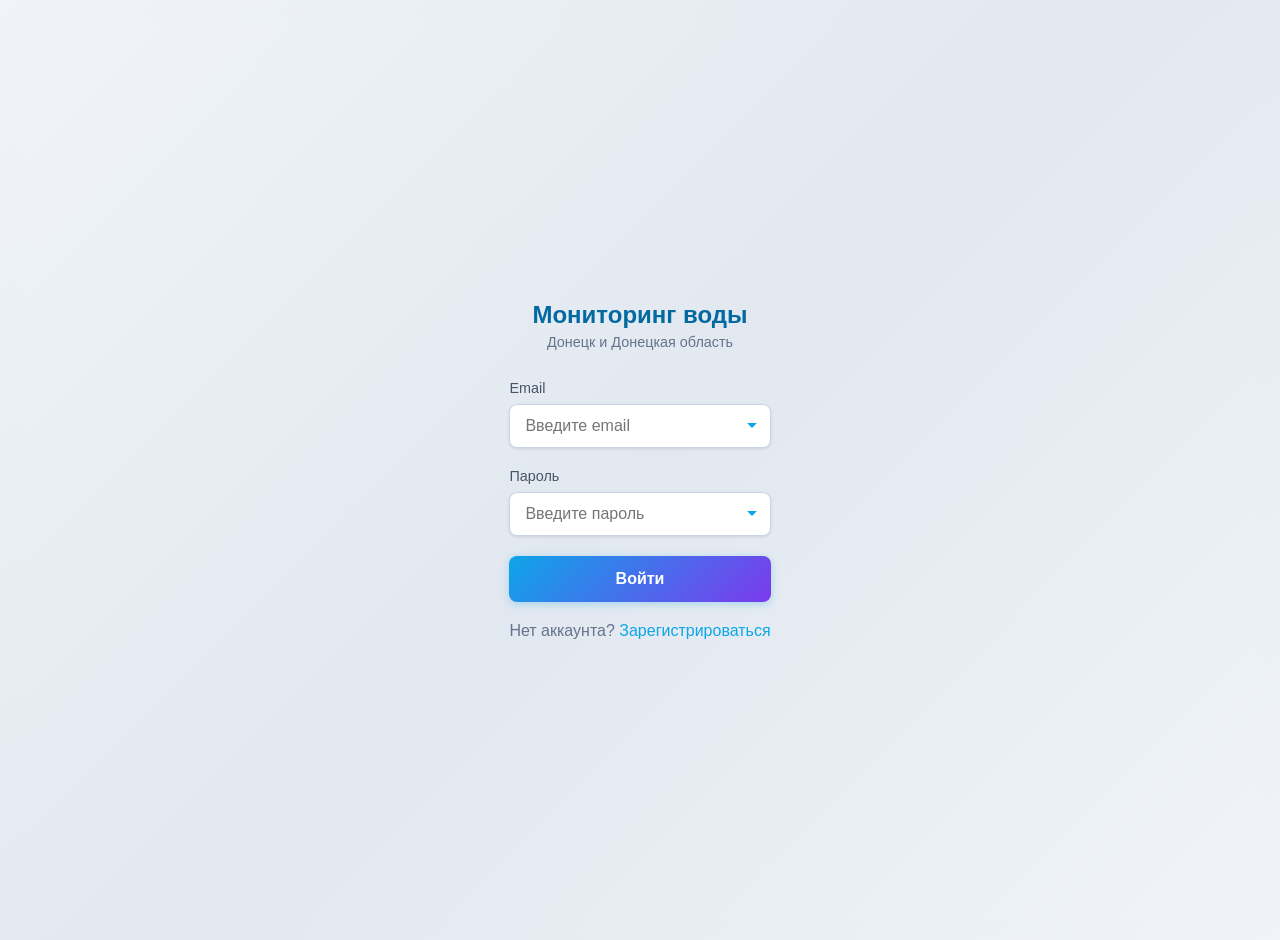
<file: admin.html>
<!DOCTYPE html>
<html lang="ru">
<head>
    <meta charset="UTF-8">
    <meta name="viewport" content="width=device-width, initial-scale=1.0">
    <title>Админ-панель - Мониторинг качества воды</title>
    <link rel="stylesheet" href="styles.css">
    <style>
        .admin-page {
            padding: 20px;
            max-width: 1400px;
            margin: 0 auto;
        }
        
        .admin-header {
            display: flex;
            justify-content: space-between;
            align-items: center;
            margin-bottom: 30px;
            padding-bottom: 20px;
            border-bottom: 2px solid #e2e8f0;
        }
        
        .admin-header h1 {
            color: #0ea5e9;
            font-size: 1.8rem;
        }
        
        .admin-actions {
            display: flex;
            gap: 15px;
        }
        
        .region-form {
            background: #fff;
            border-radius: 16px;
            padding: 25px;
            margin-bottom: 25px;
            box-shadow: 0 2px 10px rgba(0, 0, 0, 0.05);
            border: 1px solid #e2e8f0;
        }
        
        .region-form h2 {
            color: #0ea5e9;
            margin-bottom: 20px;
            font-size: 1.3rem;
        }
        
        .form-grid {
            display: grid;
            grid-template-columns: repeat(auto-fill, minmax(200px, 1fr));
            gap: 15px;
            margin-bottom: 20px;
        }
        
        .form-grid .form-group {
            margin-bottom: 0;
        }
        
        .form-grid .form-group label {
            display: block;
            margin-bottom: 6px;
            color: #475569;
            font-weight: 500;
            font-size: 0.85rem;
        }
        
        .form-grid .form-group input {
            width: 100%;
            padding: 10px 12px;
            border: 1px solid #cbd5e1;
            border-radius: 8px;
            font-size: 0.9rem;
        }
        
        .form-grid .form-group input:focus {
            border-color: #0ea5e9;
            outline: none;
            box-shadow: 0 0 0 3px rgba(14, 165, 233, 0.15);
        }
        
        .data-table {
            width: 100%;
            border-collapse: collapse;
            background: #fff;
            border-radius: 12px;
            overflow: hidden;
            box-shadow: 0 2px 10px rgba(0, 0, 0, 0.05);
        }
        
        .data-table th {
            background: #f8fafc;
            padding: 14px 12px;
            text-align: left;
            font-weight: 600;
            color: #0ea5e9;
            border-bottom: 2px solid #0ea5e9;
        }
        
        .data-table td {
            padding: 12px;
            border-bottom: 1px solid #e2e8f0;
        }
        
        .data-table tr:hover td {
            background: #f8fafc;
        }
        
        .action-btns {
            display: flex;
            gap: 8px;
        }
        
        .btn-edit {
            background: #0ea5e9;
            padding: 6px 12px;
            font-size: 0.8rem;
        }
        
        .btn-delete {
            background: #ef4444;
            padding: 6px 12px;
            font-size: 0.8rem;
        }
        
        .btn-save {
            background: #10b981;
            padding: 6px 12px;
            font-size: 0.8rem;
        }
        
        .empty-state {
            text-align: center;
            padding: 40px;
            color: #64748b;
        }
        
        .tabs-admin {
            display: flex;
            gap: 10px;
            margin-bottom: 25px;
        }
        
        .tab-admin {
            padding: 12px 24px;
            border: none;
            background: #f8fafc;
            color: #64748b;
            border-radius: 8px;
            cursor: pointer;
            font-weight: 500;
        }
        
        .tab-admin.active {
            background: #0ea5e9;
            color: #fff;
        }
        
        .tab-content-admin {
            display: none;
        }
        
        .tab-content-admin.active {
            display: block;
        }
    </style>
</head>
<body>
    <script>
        const savedUser = localStorage.getItem('waterQualityUser');
        if (!savedUser) {
            window.location.href = 'login.html';
        }
    </script>
    
    <div class="admin-page">
        <div class="admin-header">
            <div>
                <h1>Админ-панель</h1>
                <p class="subtitle">Управление данными мониторинга воды</p>
            </div>
            <div class="admin-actions">
                <button class="btn" onclick="exportAllData()">Экспорт данных</button>
                <button class="btn" onclick="logout()">Выйти</button>
            </div>
        </div>
        
        <div class="tabs-admin">
            <button class="tab-admin active" data-tab="regions">Регионы</button>
            <button class="tab-admin" data-tab="users">Пользователи</button>
        </div>
        
        <div class="tab-content-admin active" id="regionsTab">
            <div class="region-form">
                <h2>Добавить/Редактировать регион</h2>
                <form id="regionForm">
                    <div class="form-grid">
                        <div class="form-group">
                            <label>Название региона</label>
                            <input type="text" id="regionName" required>
                        </div>
                        <div class="form-group">
                            <label>Широта</label>
                            <input type="number" step="0.001" id="regionLat" required>
                        </div>
                        <div class="form-group">
                            <label>Долгота</label>
                            <input type="number" step="0.001" id="regionLng" required>
                        </div>
                        <div class="form-group">
                            <label>pH</label>
                            <input type="number" step="0.1" id="regionPh" value="7.0">
                        </div>
                        <div class="form-group">
                            <label>Жёсткость (°Ж)</label>
                            <input type="number" step="0.1" id="regionHardness" value="7.0">
                        </div>
                        <div class="form-group">
                            <label>Хлор (мг/л)</label>
                            <input type="number" step="0.01" id="regionChlorine" value="0.5">
                        </div>
                        <div class="form-group">
                            <label>Нитраты (мг/л)</label>
                            <input type="number" step="0.1" id="regionNitrates" value="20">
                        </div>
                        <div class="form-group">
                            <label>Железо (мг/л)</label>
                            <input type="number" step="0.01" id="regionIron" value="0.1">
                        </div>
                        <div class="form-group">
                            <label>Мутность (NTU)</label>
                            <input type="number" step="0.1" id="regionTurbidity" value="1.0">
                        </div>
                        <div class="form-group">
                            <label>Проводимость (μS/cm)</label>
                            <input type="number" id="regionConductivity" value="500">
                        </div>
                        <div class="form-group">
                            <label>Класс качества (1-5)</label>
                            <input type="number" min="1" max="5" id="regionQuality" value="1">
                        </div>
                    </div>
                    <input type="hidden" id="regionId">
                    <button type="submit" class="btn" id="saveRegionBtn">Добавить регион</button>
                    <button type="button" class="btn" onclick="clearForm()" style="background: #64748b;">Очистить</button>
                </form>
            </div>
            
            <table class="data-table">
                <thead>
                    <tr>
                        <th>ID</th>
                        <th>Название</th>
                        <th>Координаты</th>
                        <th>pH</th>
                        <th>Жёсткость</th>
                        <th>Хлор</th>
                        <th>Нитраты</th>
                        <th>Железо</th>
                        <th>Качество</th>
                        <th>Действия</th>
                    </tr>
                </thead>
                <tbody id="regionsTableBody"></tbody>
            </table>
        </div>
        
        <div class="tab-content-admin" id="usersTab">
            <table class="data-table">
                <thead>
                    <tr>
                        <th>ID</th>
                        <th>Имя</th>
                        <th>Email</th>
                        <th>Дата регистрации</th>
                    </tr>
                </thead>
                <tbody id="usersTableBody"></tbody>
            </table>
        </div>
    </div>
    
    <script>
        let adminRegions = [];
        let editingId = null;

        function initAdmin() {
            loadRegions();
            loadUsers();
            
            document.getElementById('regionForm').addEventListener('submit', saveRegion);
            
            document.querySelectorAll('.tab-admin').forEach(tab => {
                tab.addEventListener('click', () => {
                    document.querySelectorAll('.tab-admin').forEach(t => t.classList.remove('active'));
                    document.querySelectorAll('.tab-content-admin').forEach(c => c.classList.remove('active'));
                    tab.classList.add('active');
                    document.getElementById(tab.dataset.tab + 'Tab').classList.add('active');
                });
            });
        }

        function loadRegions() {
            const saved = localStorage.getItem('adminRegions');
            if (saved) {
                adminRegions = JSON.parse(saved);
            } else {
                adminRegions = [
                    { id: 1, name: "Донецк", lat: 48.034, lng: 37.720, ph: 7.2, hardness: 8.5, chlorine: 0.8, nitrates: 15, iron: 0.15, turbidity: 1.2, conductivity: 650, quality: 1 },
                    { id: 2, name: "Макеевка", lat: 48.043, lng: 37.554, ph: 7.4, hardness: 9.2, chlorine: 0.9, nitrates: 18, iron: 0.2, turbidity: 1.5, conductivity: 720, quality: 2 },
                    { id: 3, name: "Горловка", lat: 48.292, lng: 37.960, ph: 7.1, hardness: 7.8, chlorine: 0.7, nitrates: 12, iron: 0.1, turbidity: 0.8, conductivity: 580, quality: 1 }
                ];
                saveRegions();
            }
            renderRegionsTable();
        }

        function saveRegions() {
            localStorage.setItem('adminRegions', JSON.stringify(adminRegions));
        }

        function renderRegionsTable() {
            const tbody = document.getElementById('regionsTableBody');
            tbody.innerHTML = adminRegions.map(r => `
                <tr>
                    <td>${r.id}</td>
                    <td><strong>${r.name}</strong></td>
                    <td>${r.lat}, ${r.lng}</td>
                    <td>${r.ph}</td>
                    <td>${r.hardness}</td>
                    <td>${r.chlorine}</td>
                    <td>${r.nitrates}</td>
                    <td>${r.iron}</td>
                    <td><span class="quality-badge quality-${r.quality}">${r.quality}</span></td>
                    <td class="action-btns">
                        <button class="btn btn-edit" onclick="editRegion(${r.id})">Ред.</button>
                        <button class="btn btn-delete" onclick="deleteRegion(${r.id})">Удалить</button>
                    </td>
                </tr>
            `).join('');
        }

        function saveRegion(e) {
            e.preventDefault();
            
            const region = {
                id: editingId || Date.now(),
                name: document.getElementById('regionName').value,
                lat: parseFloat(document.getElementById('regionLat').value),
                lng: parseFloat(document.getElementById('regionLng').value),
                ph: parseFloat(document.getElementById('regionPh').value),
                hardness: parseFloat(document.getElementById('regionHardness').value),
                chlorine: parseFloat(document.getElementById('regionChlorine').value),
                nitrates: parseFloat(document.getElementById('regionNitrates').value),
                iron: parseFloat(document.getElementById('regionIron').value),
                turbidity: parseFloat(document.getElementById('regionTurbidity').value),
                conductivity: parseInt(document.getElementById('regionConductivity').value),
                quality: parseInt(document.getElementById('regionQuality').value)
            };

            if (editingId) {
                const idx = adminRegions.findIndex(r => r.id === editingId);
                if (idx !== -1) adminRegions[idx] = region;
                editingId = null;
                document.getElementById('saveRegionBtn').textContent = 'Добавить регион';
            } else {
                adminRegions.push(region);
            }

            saveRegions();
            renderRegionsTable();
            clearForm();
            populateRegionSelect();
        }

        function editRegion(id) {
            const r = adminRegions.find(reg => reg.id === id);
            if (!r) return;
            
            editingId = id;
            document.getElementById('regionId').value = id;
            document.getElementById('regionName').value = r.name;
            document.getElementById('regionLat').value = r.lat;
            document.getElementById('regionLng').value = r.lng;
            document.getElementById('regionPh').value = r.ph;
            document.getElementById('regionHardness').value = r.hardness;
            document.getElementById('regionChlorine').value = r.chlorine;
            document.getElementById('regionNitrates').value = r.nitrates;
            document.getElementById('regionIron').value = r.iron;
            document.getElementById('regionTurbidity').value = r.turbidity;
            document.getElementById('regionConductivity').value = r.conductivity;
            document.getElementById('regionQuality').value = r.quality;
            
            document.getElementById('saveRegionBtn').textContent = 'Сохранить изменения';
            window.scrollTo(0, 0);
        }

        function deleteRegion(id) {
            if (!confirm('Удалить этот регион?')) return;
            adminRegions = adminRegions.filter(r => r.id !== id);
            saveRegions();
            renderRegionsTable();
            populateRegionSelect();
        }

        function clearForm() {
            editingId = null;
            document.getElementById('regionForm').reset();
            document.getElementById('saveRegionBtn').textContent = 'Добавить регион';
        }

        function loadUsers() {
            const users = JSON.parse(localStorage.getItem('waterQualityUsers') || '[]');
            const tbody = document.getElementById('usersTableBody');
            tbody.innerHTML = users.map(u => `
                <tr>
                    <td>${u.id}</td>
                    <td>${u.name}</td>
                    <td>${u.email}</td>
                    <td>${new Date(u.id).toLocaleDateString('ru-RU')}</td>
                </tr>
            `).join('') || '<tr><td colspan="4" class="empty-state">Нет пользователей</td></tr>';
        }

        function exportAllData() {
            const data = {
                regions: adminRegions,
                users: JSON.parse(localStorage.getItem('waterQualityUsers') || '[]'),
                measurements: JSON.parse(localStorage.getItem('waterMeasurements') || '[]')
            };
            
            const blob = new Blob([JSON.stringify(data, null, 2)], { type: 'application/json' });
            const url = URL.createObjectURL(blob);
            const a = document.createElement('a');
            a.href = url;
            a.download = 'water_quality_admin_data.json';
            a.click();
        }

        function logout() {
            localStorage.removeItem('waterQualityUser');
            window.location.href = 'login.html';
        }

        document.addEventListener('DOMContentLoaded', initAdmin);
    </script>
</body>
</html>
</file>
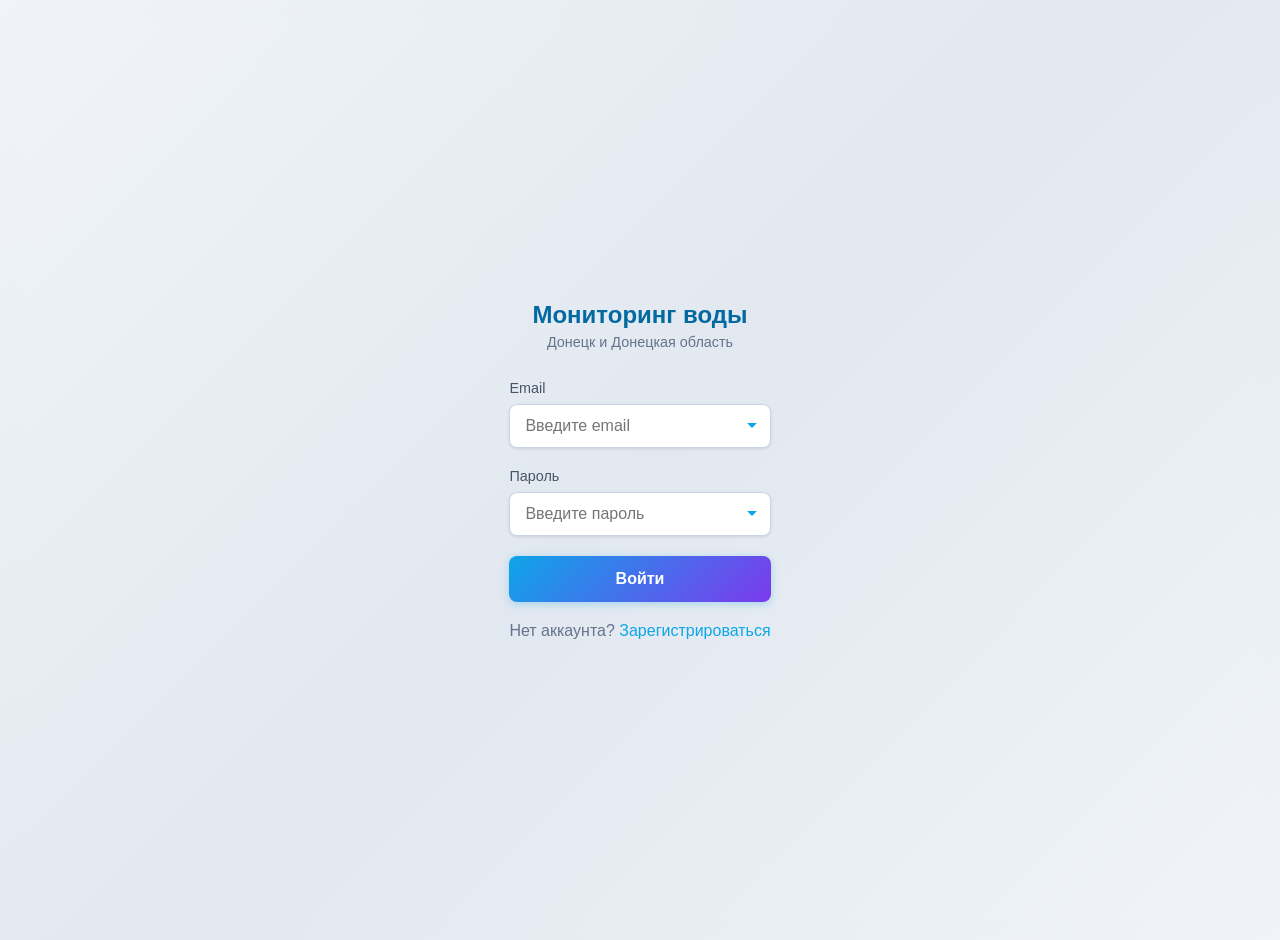
<file: login.html>
<!DOCTYPE html>
<html lang="ru">
<head>
    <meta charset="UTF-8">
    <meta name="viewport" content="width=device-width, initial-scale=1.0">
    <title>Вход - Модуль визуализации качества воды</title>
    <link rel="stylesheet" href="styles.css">
    <style>
        .auth-page {
            min-height: 100vh;
            display: flex;
            align-items: center;
            justify-content: center;
            padding: 20px;
            background: linear-gradient(135deg, #f0f4f8 0%, #e2e8f0 50%, #f0f4f8 100%);
        }
        
        .auth-logo h1 {
            font-size: 1.5rem;
            margin-bottom: 5px;
            color: #0ea5e9;
        }
        
        .auth-logo {
            text-align: center;
            margin-bottom: 30px;
        }
        
        .auth-logo h1 {
            font-size: 1.5rem;
            margin-bottom: 5px;
            color: #0369a1;
        }
        
        .auth-logo p {
            color: #64748b;
            font-size: 0.9rem;
        }
        
        .auth-page .form-group {
            margin-bottom: 20px;
        }
        
        .auth-page .form-group label {
            display: block;
            margin-bottom: 8px;
            color: #475569;
            font-weight: 500;
            font-size: 0.9rem;
        }
        
        .auth-page .form-group input {
            width: 100%;
            padding: 12px 15px;
            border: 1px solid #cbd5e1;
            border-radius: 8px;
            font-size: 1rem;
            transition: all 0.3s;
            background-color: #fff;
        }
        
        .auth-page .form-group input:focus {
            border-color: #0ea5e9;
            box-shadow: 0 0 0 3px rgba(14, 165, 233, 0.15);
            outline: none;
        }
        
        .auth-page .btn {
            width: 100%;
            padding: 14px;
            font-size: 1rem;
        }
        
        .auth-link {
            text-align: center;
            margin-top: 20px;
            color: #64748b;
        }
        
        .auth-link a {
            color: #0ea5e9;
            text-decoration: none;
            font-weight: 500;
        }
        
        .auth-link a:hover {
            text-decoration: underline;
        }
        
        .auth-error {
            color: #ef4444;
            font-size: 0.85rem;
            margin-top: 15px;
            text-align: center;
        }
        
        .auth-success {
            color: #10b981;
            font-size: 0.85rem;
            margin-top: 15px;
            text-align: center;
        }
    </style>
</head>
<body>
    <div class="auth-page" id="loginPage">
        <div class="auth-card">
            <div class="auth-logo">
                <h1>Мониторинг воды</h1>
                <p>Донецк и Донецкая область</p>
            </div>
            <div class="form-group">
                <label>Email</label>
                <input type="text" id="loginEmail" placeholder="Введите email" autocomplete="username">
            </div>
            <div class="form-group">
                <label>Пароль</label>
                <input type="password" id="loginPassword" placeholder="Введите пароль" autocomplete="current-password">
            </div>
            <button class="btn" onclick="login()">Войти</button>
            <p class="auth-error" id="loginError"></p>
            <p class="auth-link">
                Нет аккаунта? <a href="register.html">Зарегистрироваться</a>
            </p>
        </div>
    </div>
    
    <script>
        let currentUser = null;

        function login() {
            const email = document.getElementById('loginEmail').value.trim();
            const password = document.getElementById('loginPassword').value;
            const errorEl = document.getElementById('loginError');

            if (!email || !password) {
                errorEl.textContent = 'Заполните все поля';
                return;
            }

            const users = JSON.parse(localStorage.getItem('waterQualityUsers') || '[]');
            const user = users.find(u => u.email === email && u.password === password);

            if (user) {
                currentUser = user;
                localStorage.setItem('waterQualityUser', JSON.stringify(user));
                window.location.href = 'index.html';
            } else {
                errorEl.textContent = 'Неверный email или пароль';
            }
        }

        document.addEventListener('keydown', function(e) {
            if (e.key === 'Enter') login();
        });

        const savedUser = localStorage.getItem('waterQualityUser');
        if (savedUser) {
            window.location.href = 'index.html';
        }
    </script>
</body>
</html>
</file>
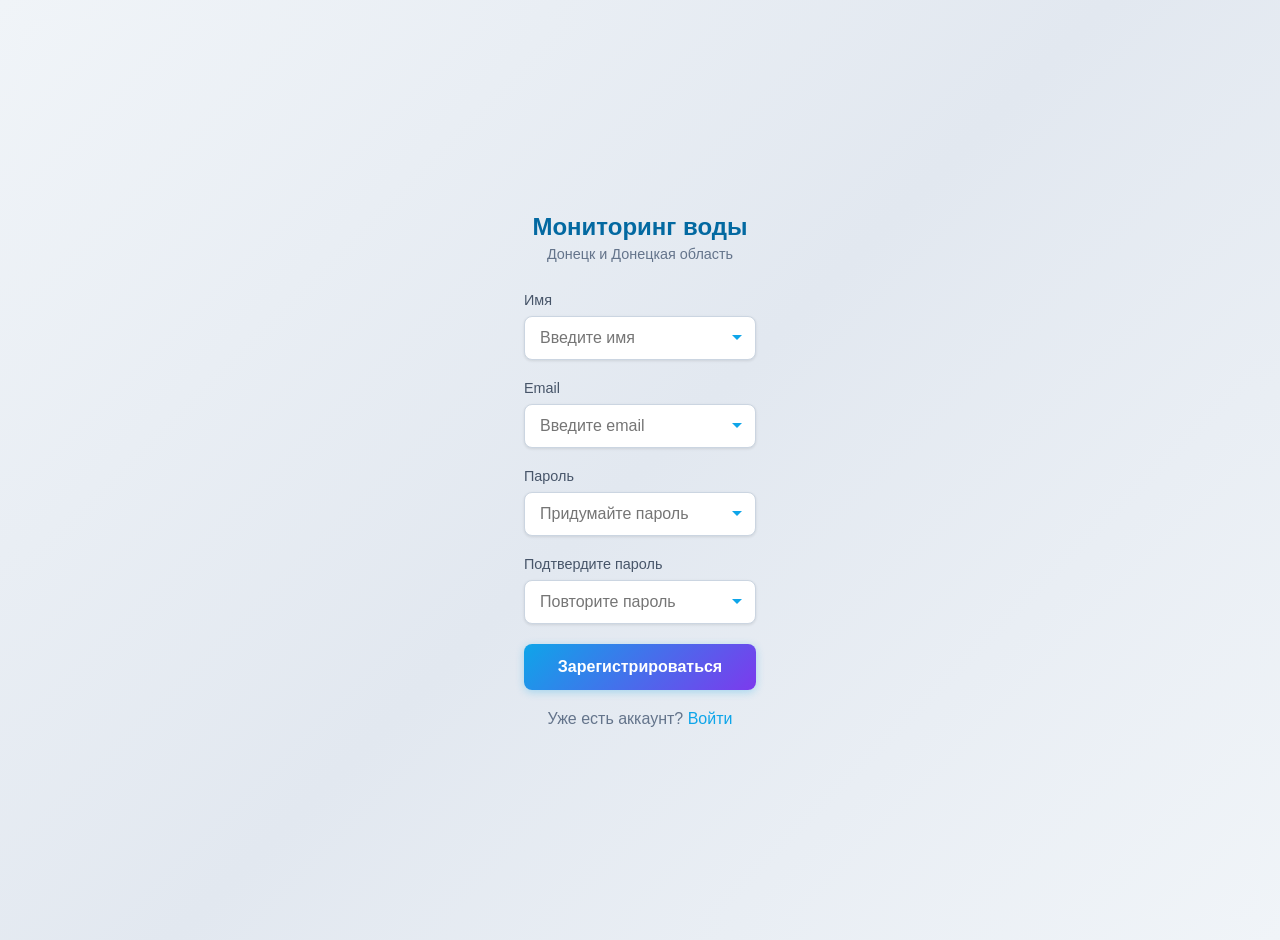
<file: register.html>
<!DOCTYPE html>
<html lang="ru">
<head>
    <meta charset="UTF-8">
    <meta name="viewport" content="width=device-width, initial-scale=1.0">
    <title>Регистрация - Модуль визуализации качества воды</title>
    <link rel="stylesheet" href="styles.css">
    <style>
        .auth-page {
            min-height: 100vh;
            display: flex;
            align-items: center;
            justify-content: center;
            padding: 20px;
            background: linear-gradient(135deg, #f0f4f8 0%, #e2e8f0 50%, #f0f4f8 100%);
        }
        
        .auth-logo h1 {
            font-size: 1.5rem;
            margin-bottom: 5px;
            color: #0ea5e9;
        }
        
        .auth-logo {
            text-align: center;
            margin-bottom: 30px;
        }
        
        .auth-logo h1 {
            font-size: 1.5rem;
            margin-bottom: 5px;
            color: #0369a1;
        }
        
        .auth-logo p {
            color: #64748b;
            font-size: 0.9rem;
        }
        
        .auth-page .form-group {
            margin-bottom: 20px;
        }
        
        .auth-page .form-group label {
            display: block;
            margin-bottom: 8px;
            color: #475569;
            font-weight: 500;
            font-size: 0.9rem;
        }
        
        .auth-page .form-group input {
            width: 100%;
            padding: 12px 15px;
            border: 1px solid #cbd5e1;
            border-radius: 8px;
            font-size: 1rem;
            transition: all 0.3s;
            background-color: #fff;
        }
        
        .auth-page .form-group input:focus {
            border-color: #0ea5e9;
            box-shadow: 0 0 0 3px rgba(14, 165, 233, 0.15);
            outline: none;
        }
        
        .auth-page .form-group input:focus {
            border-color: #0ea5e9;
            box-shadow: 0 0 0 3px rgba(14, 165, 233, 0.15);
            outline: none;
        }
        
        .auth-page .btn {
            width: 100%;
            padding: 14px;
            font-size: 1rem;
        }
        
        .auth-link {
            text-align: center;
            margin-top: 20px;
            color: #64748b;
        }
        
        .auth-link a {
            color: #0ea5e9;
            text-decoration: none;
            font-weight: 500;
        }
        
        .auth-link a:hover {
            text-decoration: underline;
        }
        
        .auth-error {
            color: #ef4444;
            font-size: 0.85rem;
            margin-top: 15px;
            text-align: center;
        }
    </style>
</head>
<body>
    <div class="auth-page">
        <div class="auth-card">
            <div class="auth-logo">
                <h1>Мониторинг воды</h1>
                <p>Донецк и Донецкая область</p>
            </div>
            <div class="form-group">
                <label>Имя</label>
                <input type="text" id="registerName" placeholder="Введите имя" autocomplete="name">
            </div>
            <div class="form-group">
                <label>Email</label>
                <input type="text" id="registerEmail" placeholder="Введите email" autocomplete="email">
            </div>
            <div class="form-group">
                <label>Пароль</label>
                <input type="password" id="registerPassword" placeholder="Придумайте пароль" autocomplete="new-password">
            </div>
            <div class="form-group">
                <label>Подтвердите пароль</label>
                <input type="password" id="registerPasswordConfirm" placeholder="Повторите пароль" autocomplete="new-password">
            </div>
            <button class="btn" onclick="register()">Зарегистрироваться</button>
            <p class="auth-error" id="registerError"></p>
            <p class="auth-link">
                Уже есть аккаунт? <a href="login.html">Войти</a>
            </p>
        </div>
    </div>
    
    <script>
        function register() {
            const name = document.getElementById('registerName').value.trim();
            const email = document.getElementById('registerEmail').value.trim();
            const password = document.getElementById('registerPassword').value;
            const passwordConfirm = document.getElementById('registerPasswordConfirm').value;
            const errorEl = document.getElementById('registerError');

            if (!name || !email || !password || !passwordConfirm) {
                errorEl.textContent = 'Заполните все поля';
                return;
            }

            if (password !== passwordConfirm) {
                errorEl.textContent = 'Пароли не совпадают';
                return;
            }

            if (password.length < 6) {
                errorEl.textContent = 'Пароль должен быть не менее 6 символов';
                return;
            }

            const users = JSON.parse(localStorage.getItem('waterQualityUsers') || '[]');
            
            if (users.find(u => u.email === email)) {
                errorEl.textContent = 'Пользователь с таким email уже существует';
                return;
            }

            const newUser = { id: Date.now(), name, email, password };
            users.push(newUser);
            localStorage.setItem('waterQualityUsers', JSON.stringify(users));
            
            localStorage.setItem('waterQualityUser', JSON.stringify(newUser));
            errorEl.textContent = '';
            window.location.href = 'index.html';
        }

        document.addEventListener('keydown', function(e) {
            if (e.key === 'Enter') register();
        });

        const savedUser = localStorage.getItem('waterQualityUser');
        if (savedUser) {
            window.location.href = 'index.html';
        }
    </script>
</body>
</html>
</file>
<file: styles.css>
* {
    margin: 0;
    padding: 0;
    box-sizing: border-box;
}

body {
    font-family: 'Segoe UI', Tahoma, Geneva, Verdana, sans-serif;
    background: linear-gradient(135deg, #f0f4f8 0%, #e2e8f0 50%, #f0f4f8 100%);
    min-height: 100vh;
    color: #1e293b;
    padding: 20px;
}

.container {
    max-width: 1600px;
    margin: 0 auto;
}

header {
    text-align: center;
    margin-bottom: 30px;
    padding: 20px;
    background: #ffffff;
    border-radius: 16px;
    border: 1px solid #e2e8f0;
    box-shadow: 0 2px 10px rgba(0, 0, 0, 0.05);
}

h1 {
    font-size: 2.2rem;
    margin-bottom: 10px;
    color: #0ea5e9;
}

.subtitle {
    color: #64748b;
    font-size: 1rem;
}

.controls {
    display: flex;
    gap: 15px;
    margin-bottom: 25px;
    flex-wrap: wrap;
    align-items: center;
}

.control-group {
    display: flex;
    align-items: center;
    gap: 10px;
}

.control-label {
    font-size: 0.9rem;
    color: #475569;
    font-weight: 500;
}

select, input {
    background: #ffffff;
    border: 1px solid #cbd5e1;
    color: #1e293b;
    padding: 10px 35px 10px 15px;
    border-radius: 8px;
    font-size: 0.9rem;
    outline: none;
    transition: all 0.3s;
    min-width: 180px;
    -webkit-appearance: none;
    -moz-appearance: none;
    appearance: none;
    background-image: url("data:image/svg+xml,%3Csvg xmlns='http://www.w3.org/2000/svg' width='12' height='12' viewBox='0 0 12 12'%3E%3Cpath fill='%230ea5e9' d='M6 8L1 3h10z'/%3E%3C/svg%3E");
    background-repeat: no-repeat;
    background-position: right 12px center;
    cursor: pointer;
    box-shadow: 0 1px 3px rgba(0, 0, 0, 0.1);
}

select:hover, select:focus, input:hover, input:focus {
    background-color: #f8fafc;
    border-color: #0ea5e9;
    box-shadow: 0 0 0 3px rgba(14, 165, 233, 0.15);
}

select option {
    background: #ffffff;
    color: #1e293b;
    padding: 12px;
    border: none;
}

select option:hover, select option:focus, select option:checked {
    background: #0ea5e9;
    color: #ffffff;
}

.btn {
    background: linear-gradient(135deg, #0ea5e9, #7c3aed);
    border: none;
    color: #ffffff;
    padding: 10px 20px;
    border-radius: 8px;
    cursor: pointer;
    font-weight: 600;
    transition: all 0.3s;
    box-shadow: 0 2px 8px rgba(14, 165, 233, 0.3);
}

.btn:hover {
    transform: translateY(-2px);
    box-shadow: 0 5px 20px rgba(14, 165, 233, 0.4);
}

.tabs {
    display: flex;
    gap: 5px;
    margin-bottom: 25px;
    background: #ffffff;
    padding: 5px;
    border-radius: 12px;
    width: fit-content;
    box-shadow: 0 2px 10px rgba(0, 0, 0, 0.05);
}

.tab {
    padding: 12px 24px;
    border-radius: 8px;
    cursor: pointer;
    transition: all 0.3s;
    font-weight: 500;
    border: none;
    background: transparent;
    color: #64748b;
}

.tab.active {
    background: linear-gradient(135deg, #0ea5e9, #7c3aed);
    color: #ffffff;
}

.tab-content {
    display: none;
    animation: fadeIn 0.4s ease;
}

.tab-content.active {
    display: block;
}

@keyframes fadeIn {
    from { opacity: 0; transform: translateY(10px); }
    to { opacity: 1; transform: translateY(0); }
}

.main-grid {
    display: grid;
    grid-template-columns: repeat(4, 1fr);
    gap: 20px;
    margin-bottom: 25px;
}

@media (max-width: 1200px) {
    .main-grid { grid-template-columns: repeat(2, 1fr); }
}

@media (max-width: 768px) {
    .main-grid { grid-template-columns: 1fr; }
}

.card {
    background: #ffffff;
    border-radius: 16px;
    padding: 20px;
    box-shadow: 0 2px 10px rgba(0, 0, 0, 0.05);
    border: 1px solid #e2e8f0;
    transition: all 0.3s;
}

.card:hover {
    border-color: #0ea5e9;
    transform: translateY(-3px);
    box-shadow: 0 8px 25px rgba(0, 0, 0, 0.1);
}

.card-title {
    font-size: 1rem;
    margin-bottom: 15px;
    color: #0ea5e9;
    display: flex;
    align-items: center;
    gap: 8px;
    font-weight: 600;
}

.stat-card {
    text-align: center;
}

.stat-value {
    font-size: 2.5rem;
    font-weight: 700;
    color: #0ea5e9;
}

.stat-value.warning {
    color: #f97316;
}

.stat-value.danger {
    color: #ef4444;
}

.stat-label {
    color: #64748b;
    font-size: 0.85rem;
    margin-top: 5px;
}

.stat-change {
    font-size: 0.8rem;
    margin-top: 5px;
}

.stat-change.up { color: #10b981; }
.stat-change.down { color: #ef4444; }

.charts-grid {
    display: grid;
    grid-template-columns: repeat(2, 1fr);
    gap: 20px;
    margin-bottom: 25px;
}

@media (max-width: 1024px) {
    .charts-grid { grid-template-columns: 1fr; }
}

.chart-container {
    position: relative;
    height: 300px;
}

.chart-container.small {
    height: 180px;
}

.map-section {
    display: grid;
    grid-template-columns: 1fr;
    gap: 20px;
    margin-bottom: 25px;
    position: relative;
}

.map-card {
    padding: 0;
    overflow: hidden;
    position: relative;
    z-index: 1;
    margin-right: 320px;
}

#map {
    height: 500px;
    width: 100%;
    border-radius: 16px;
}

.map-sidebar {
    display: flex;
    flex-direction: column;
    gap: 15px;
    position: absolute;
    right: 0;
    top: 0;
    bottom: 0;
    width: 300px;
    background: #ffffff;
    border-radius: 16px;
    padding: 20px;
    z-index: 1000;
    box-shadow: -2px 0 20px rgba(0, 0, 0, 0.1);
}

@media (max-width: 1024px) {
    .map-card { margin-right: 0; }
    .map-sidebar {
        position: relative;
        width: 100%;
        top: auto;
        bottom: auto;
    }
}

.region-list {
    max-height: 400px;
    overflow-y: auto;
}

.region-item {
    display: flex;
    align-items: center;
    justify-content: space-between;
    padding: 12px 15px;
    border-radius: 10px;
    margin-bottom: 8px;
    cursor: pointer;
    transition: all 0.2s;
    background: #f8fafc;
}

.region-item:hover {
    background: #e2e8f0;
}

.region-item.active {
    background: rgba(14, 165, 233, 0.15);
    border: 1px solid #0ea5e9;
}

.region-name {
    font-weight: 500;
    color: #1e293b;
}

.quality-dot {
    width: 12px;
    height: 12px;
    border-radius: 50%;
    display: inline-block;
    margin-right: 8px;
}

.quality-badge {
    display: inline-block;
    padding: 4px 10px;
    border-radius: 20px;
    font-size: 0.75rem;
    font-weight: 600;
}

.quality-1 { background: rgba(16, 185, 129, 0.15); color: #10b981; }
.quality-2 { background: rgba(132, 204, 22, 0.15); color: #84cc16; }
.quality-3 { background: rgba(234, 179, 8, 0.15); color: #ca8a04; }
.quality-4 { background: rgba(249, 115, 22, 0.15); color: #f97316; }
.quality-5 { background: rgba(239, 68, 68, 0.15); color: #ef4444; }

.legend {
    display: flex;
    flex-wrap: wrap;
    gap: 15px;
    padding: 15px;
    background: #f8fafc;
    border-radius: 0 0 16px 16px;
    justify-content: center;
    border-top: 1px solid #e2e8f0;
}

.legend-item {
    display: flex;
    align-items: center;
    gap: 6px;
    font-size: 0.8rem;
    color: #64748b;
}

.legend-dot {
    width: 16px;
    height: 16px;
    border-radius: 50%;
}

.leaflet-popup-content-wrapper {
    background: #ffffff;
    color: #1e293b;
    border-radius: 12px;
    box-shadow: 0 4px 20px rgba(0, 0, 0, 0.15);
}

.leaflet-popup-tip {
    background: #ffffff;
}

.leaflet-container {
    background: #e2e8f0;
}

.popup-content {
    min-width: 180px;
}

.popup-header {
    font-size: 1.1rem;
    font-weight: 600;
    margin-bottom: 10px;
    padding-bottom: 8px;
    border-bottom: 1px solid #e2e8f0;
}

.popup-row {
    display: flex;
    justify-content: space-between;
    padding: 4px 0;
    font-size: 0.9rem;
}

.popup-label {
    color: #64748b;
}

.popup-value {
    font-weight: 600;
    color: #1e293b;
}

.popup-value.good { color: #10b981; }
.popup-value.warning { color: #ca8a04; }
.popup-value.bad { color: #ef4444; }

.data-table {
    width: 100%;
    border-collapse: collapse;
    font-size: 0.85rem;
}

.data-table th {
    background: #f8fafc;
    padding: 12px 10px;
    text-align: left;
    font-weight: 600;
    color: #0ea5e9;
    border-bottom: 2px solid #0ea5e9;
    cursor: pointer;
}

.data-table td {
    padding: 10px;
    border-bottom: 1px solid #e2e8f0;
    color: #1e293b;
}

.data-table tr:hover td {
    background: #f8fafc;
}

.comparison-grid {
    display: grid;
    grid-template-columns: repeat(auto-fill, minmax(280px, 1fr));
    gap: 20px;
}

.comparison-controls {
    display: flex;
    gap: 10px;
    margin-bottom: 20px;
}

.remove-region-btn {
    position: absolute;
    top: 10px;
    right: 10px;
    background: rgba(239, 68, 68, 0.2);
    border: none;
    color: #ef4444;
    width: 24px;
    height: 24px;
    border-radius: 50%;
    cursor: pointer;
    font-size: 14px;
    display: flex;
    align-items: center;
    justify-content: center;
    transition: all 0.3s;
}

.remove-region-btn:hover {
    background: #ef4444;
    color: #fff;
}

@media (max-width: 900px) {
    .comparison-grid { grid-template-columns: 1fr; }
}

.select-region {
    width: 100%;
    margin-bottom: 15px;
}

.region-info {
    background: #f8fafc;
    border-radius: 12px;
    padding: 15px;
    border: 1px solid #e2e8f0;
}

.region-info-name {
    font-size: 1.2rem;
    font-weight: 600;
    margin-bottom: 10px;
    display: flex;
    align-items: center;
    gap: 10px;
    color: #1e293b;
}

.param-row {
    display: flex;
    justify-content: space-between;
    padding: 8px 0;
    border-bottom: 1px solid #e2e8f0;
}

.param-label {
    color: #64748b;
}

.param-value {
    font-weight: 600;
    color: #1e293b;
}

.param-value.good { color: #10b981; }
.param-value.warning { color: #ca8a04; }
.param-value.bad { color: #ef4444; }

.table-container {
    max-height: 500px;
    overflow-y: auto;
    border-radius: 12px;
    border: 1px solid #e2e8f0;
}

::-webkit-scrollbar {
    width: 8px;
}

::-webkit-scrollbar-track {
    background: #f1f5f9;
}

::-webkit-scrollbar-thumb {
    background: #cbd5e1;
    border-radius: 4px;
}

::-webkit-scrollbar-thumb:hover {
    background: #94a3b8;
}

.modal {
    display: none;
    position: fixed;
    top: 0;
    left: 0;
    width: 100%;
    height: 100%;
    background: rgba(0, 0, 0, 0.5);
    z-index: 10000;
    justify-content: center;
    align-items: center;
    padding: 20px;
}

.modal.active {
    display: flex;
}

.modal-content {
    background: #ffffff;
    border-radius: 20px;
    max-width: 800px;
    width: 100%;
    max-height: 90vh;
    overflow: hidden;
    box-shadow: 0 20px 60px rgba(0, 0, 0, 0.3);
    animation: modalSlideIn 0.3s ease;
}

@keyframes modalSlideIn {
    from { transform: translateY(-30px); opacity: 0; }
    to { transform: translateY(0); opacity: 1; }
}

.modal-header {
    display: flex;
    justify-content: space-between;
    align-items: center;
    padding: 20px 25px;
    background: linear-gradient(135deg, #0ea5e9, #7c3aed);
    color: #ffffff;
}

.modal-header h2 {
    font-size: 1.5rem;
    margin: 0;
}

.modal-close {
    background: rgba(255, 255, 255, 0.2);
    border: none;
    color: #fff;
    width: 36px;
    height: 36px;
    border-radius: 50%;
    font-size: 24px;
    cursor: pointer;
    transition: all 0.3s;
    display: flex;
    align-items: center;
    justify-content: center;
}

.modal-close:hover {
    background: rgba(255, 255, 255, 0.3);
    transform: rotate(90deg);
}

.modal-body {
    padding: 25px;
    max-height: calc(90vh - 150px);
    overflow-y: auto;
}

.quality-class {
    margin-bottom: 25px;
    padding: 20px;
    background: #f8fafc;
    border-radius: 12px;
    border: 1px solid #e2e8f0;
}

.class-title {
    font-size: 1rem;
    color: #0ea5e9;
    margin-bottom: 15px;
    padding-bottom: 10px;
    border-bottom: 2px solid #0ea5e9;
}

.params-grid {
    display: grid;
    grid-template-columns: repeat(auto-fill, minmax(200px, 1fr));
    gap: 12px;
}

.param-item {
    display: flex;
    justify-content: space-between;
    align-items: center;
    padding: 12px 15px;
    background: #ffffff;
    border-radius: 8px;
    border: 1px solid #e2e8f0;
}

.param-item-name {
    font-size: 0.85rem;
    color: #64748b;
}

.param-item-value {
    font-weight: 600;
    font-size: 0.9rem;
    padding: 4px 10px;
    border-radius: 6px;
}

.param-item-value.excellent {
    background: rgba(16, 185, 129, 0.15);
    color: #10b981;
}

.param-item-value.good {
    background: rgba(132, 204, 22, 0.15);
    color: #84cc16;
}

.param-item-value.satisfactory {
    background: rgba(202, 138, 4, 0.15);
    color: #ca8a04;
}

.param-item-value.bad {
    background: rgba(249, 115, 22, 0.15);
    color: #f97316;
}

.param-item-value.dangerous {
    background: rgba(239, 68, 68, 0.15);
    color: #ef4444;
}

.auth-modal {
    display: none;
    position: fixed;
    top: 0;
    left: 0;
    width: 100%;
    height: 100%;
    background: linear-gradient(135deg, #f0f4f8 0%, #e2e8f0 50%, #f0f4f8 100%);
    z-index: 10000;
    justify-content: center;
    align-items: center;
    padding: 20px;
}

.auth-modal.active {
    display: flex;
}

.auth-container {
    background: #ffffff;
    border-radius: 20px;
    max-width: 420px;
    width: 100%;
    padding: 40px;
    box-shadow: 0 20px 60px rgba(0, 0, 0, 0.15);
}

.auth-tabs {
    display: flex;
    gap: 10px;
    margin-bottom: 30px;
    border-bottom: 2px solid #e2e8f0;
    padding-bottom: 15px;
}

.auth-tab {
    flex: 1;
    padding: 12px;
    border: none;
    background: transparent;
    color: #64748b;
    font-size: 1rem;
    font-weight: 600;
    cursor: pointer;
    transition: all 0.3s;
    border-radius: 8px;
}

.auth-tab.active {
    background: linear-gradient(135deg, #0ea5e9, #7c3aed);
    color: #ffffff;
}

.auth-form {
    display: none;
}

.auth-form.active {
    display: block;
    animation: fadeIn 0.3s ease;
}

.form-group {
    margin-bottom: 20px;
}

.form-group label {
    display: block;
    margin-bottom: 8px;
    color: #475569;
    font-weight: 500;
    font-size: 0.9rem;
}

.form-group input {
    width: 100%;
    padding: 12px 15px;
    border: 1px solid #cbd5e1;
    border-radius: 8px;
    font-size: 1rem;
    transition: all 0.3s;
}

.form-group input:focus {
    border-color: #0ea5e9;
    box-shadow: 0 0 0 3px rgba(14, 165, 233, 0.15);
    outline: none;
}

.auth-error {
    color: #ef4444;
    font-size: 0.85rem;
    margin-top: 15px;
    text-align: center;
}

.header-content {
    display: flex;
    justify-content: space-between;
    align-items: center;
}

.user-menu {
    display: flex;
    align-items: center;
    gap: 15px;
}

.user-menu span {
    color: #64748b;
    font-weight: 500;
}

.btn-small {
    padding: 8px 16px;
    font-size: 0.85rem;
}

.modal-footer {
    padding: 20px 25px;
    background: #f8fafc;
    border-top: 1px solid #e2e8f0;
}

.overall-quality {
    display: flex;
    align-items: center;
    justify-content: center;
    gap: 15px;
    font-size: 1.2rem;
    font-weight: 600;
}

.quality-score {
    display: inline-block;
    padding: 8px 20px;
    border-radius: 25px;
    font-size: 1rem;
}

.quality-score-1 { background: rgba(16, 185, 129, 0.2); color: #10b981; }
.quality-score-2 { background: rgba(132, 204, 22, 0.2); color: #84cc16; }
.quality-score-3 { background: rgba(202, 138, 4, 0.2); color: #ca8a04; }
.quality-score-4 { background: rgba(249, 115, 22, 0.2); color: #f97316; }
.quality-score-5 { background: rgba(239, 68, 68, 0.2); color: #ef4444; }
</file>
